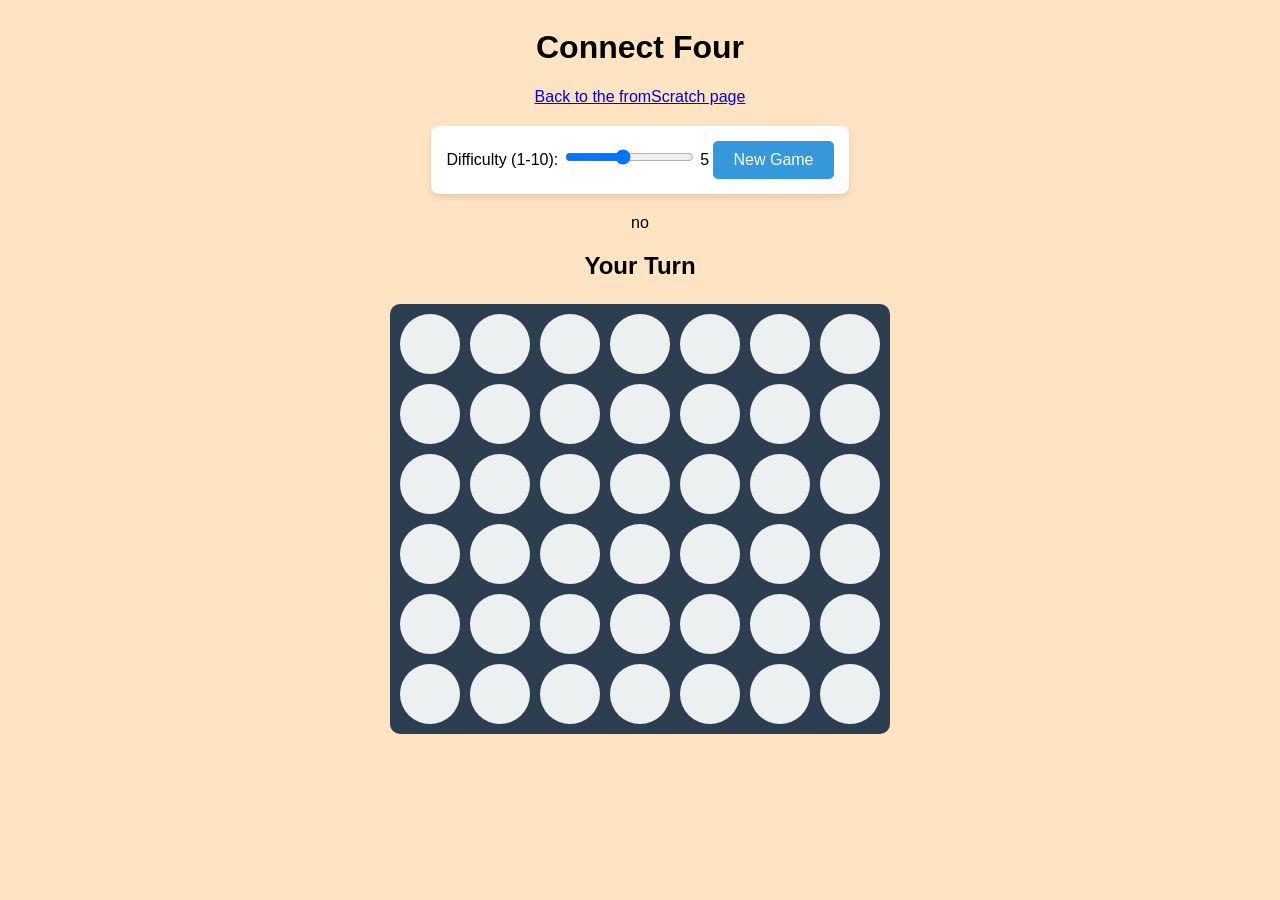
<file: AIGamePage.html>
<!DOCTYPE html>
<html lang="en">
<head>
    <meta charset="UTF-8">
    <meta name="viewport" content="width=device-width, initial-scale=1.0">
    <title>Connect Four AI</title>
    <style>
        :root {
            --board-color: #2c3e50;
            --empty-slot: #ecf0f1;
            --player-color: #e74c3c;
            --ai-color: #5594ec;
        }

        body {
            font-family: 'Segoe UI', Tahoma, Geneva, Verdana, sans-serif;
            display: flex;
            flex-direction: column;
            align-items: center;
            background-color: bisque;
        }

        .controls {
            margin: 20px;
            padding: 15px;
            background: white;
            border-radius: 8px;
            box-shadow: 0 4px 6px rgba(0,0,0,0.1);
        }

        #board {
            display: grid;
            grid-template-columns: repeat(7, 60px);
            grid-template-rows: repeat(6, 60px);
            gap: 10px;
            background-color: var(--board-color);
            padding: 10px;
            border-radius: 10px;
            cursor: pointer;
        }

        .cell {
            width: 60px;
            height: 60px;
            background-color: var(--empty-slot);
            border-radius: 50%;
            transition: background-color 0.3s;
        }

        .cell.player { background-color: var(--player-color); }
        .cell.ai { background-color: var(--ai-color); }

        .status {
            margin: 20px;
            font-size: 1.5rem;
            font-weight: bold;
            height: 2rem;
        }

        button {
            padding: 10px 20px;
            font-size: 1rem;
            cursor: pointer;
            background-color: #3498db;
            color: white;
            border: none;
            border-radius: 5px;
        }

        button:hover { background-color: #2980b9; }
    </style>
</head>
<body>

    <h1>Connect Four</h1>
    <a href="fromScratch.html">Back to the fromScratch page</a>

    <div class="controls">
        <label for="difficulty">Difficulty (1-10): </label>
        <input type="range" id="difficulty" min="1" max="10" value="5">
        <span id="diff-val">5</span>
        <button onclick="resetGame()">New Game</button>
    </div>
no
    <div class="status" id="status">Your Turn</div>

    <div id="board"></div>

    <script>
        const ROWS = 6;
        const COLS = 7;
        let board = [];
        let gameOver = false;

        const boardElement = document.getElementById('board');
        const statusElement = document.getElementById('status');
        const diffInput = document.getElementById('difficulty');
        const diffVal = document.getElementById('diff-val');

        diffInput.addEventListener('input', () => diffVal.innerText = diffInput.value);

        function initBoard() {
            board = Array(ROWS).fill().map(() => Array(COLS).fill(0));
            boardElement.innerHTML = '';
            for (let r = 0; r < ROWS; r++) {
                for (let c = 0; c < COLS; c++) {
                    const cell = document.createElement('div');
                    cell.classList.add('cell');
                    cell.dataset.row = r;
                    cell.dataset.col = c;
                    cell.onclick = () => handleMove(c);
                    boardElement.appendChild(cell);
                }
            }
            gameOver = false;
            statusElement.innerText = "Your Turn";
        }

        function handleMove(col) {
            if (gameOver) return;

            if (makeMove(1, col)) {
                updateDisplay();
                if (checkWin(1)) {
                    endGame("You Win!");
                } else if (board.flat().every(cell => cell !== 0)) {
                    endGame("It's a Draw!");
                } else {
                    statusElement.innerText = "Computer is thinking...";
                    setTimeout(aiMove, 500);
                }
            }
        }

        function makeMove(player, col) {
            for (let r = ROWS - 1; r >= 0; r--) {
                if (board[r][col] === 0) {
                    board[r][col] = player;
                    return true;
                }
            }
            return false;
        }

        function aiMove() {
            if (gameOver) return;
            const diff = parseInt(diffInput.value);
            let bestCol;

            // Simple Logic: Difficulty 1 is random, higher is smarter
            if (Math.random() * 10 > diff) {
                const validCols = [...Array(COLS).keys()].filter(c => board[0][c] === 0);
                bestCol = validCols[Math.floor(Math.random() * validCols.length)];
            } else {
                bestCol = getBestMove();
            }

            makeMove(2, bestCol);
            updateDisplay();

            if (checkWin(2)) {
                endGame("Computer Wins!");
            } else {
                statusElement.innerText = "Your Turn";
            }
        }

        function getBestMove() {
            // Checks if AI can win in one move, then if it needs to block player
            for (let c = 0; c < COLS; c++) {
                if (canWin(2, c)) return c;
            }
            for (let c = 0; c < COLS; c++) {
                if (canWin(1, c)) return c;
            }
            // Otherwise, center preference
            const preferred = [3, 2, 4, 1, 5, 0, 6];
            return preferred.find(c => board[0][c] === 0);
        }

        function canWin(player, col) {
            for (let r = ROWS - 1; r >= 0; r--) {
                if (board[r][col] === 0) {
                    board[r][col] = player;
                    const win = checkWin(player);
                    board[r][col] = 0;
                    return win;
                }
            }
            return false;
        }

        function checkWin(p) {
            // Horizontal
            for (let r = 0; r < ROWS; r++) 
                for (let c = 0; c < COLS - 3; c++) 
                    if (board[r][c] == p && board[r][c+1] == p && board[r][c+2] == p && board[r][c+3] == p) return true;
            // Vertical
            for (let r = 0; r < ROWS - 3; r++) 
                for (let c = 0; c < COLS; c++) 
                    if (board[r][c] == p && board[r+1][c] == p && board[r+2][c] == p && board[r+3][c] == p) return true;
            // Diagonal Down-Right
            for (let r = 0; r < ROWS - 3; r++) 
                for (let c = 0; c < COLS - 3; c++) 
                    if (board[r][c] == p && board[r+1][c+1] == p && board[r+2][c+2] == p && board[r+3][c+3] == p) return true;
            // Diagonal Up-Right
            for (let r = 3; r < ROWS; r++) 
                for (let c = 0; c < COLS - 3; c++) 
                    if (board[r][c] == p && board[r-1][c+1] == p && board[r-2][c+2] == p && board[r-3][c+3] == p) return true;
            return false;
        }

        function updateDisplay() {
            const cells = document.querySelectorAll('.cell');
            cells.forEach(cell => {
                const r = cell.dataset.row;
                const c = cell.dataset.col;
                cell.className = 'cell' + (board[r][c] === 1 ? ' player' : board[r][c] === 2 ? ' ai' : '');
            });
        }

        function endGame(msg) {
            gameOver = true;
            statusElement.innerText = msg;
        }

        function resetGame() {
            initBoard();
        }

        initBoard();
    </script>
</body>
</html>
</file>
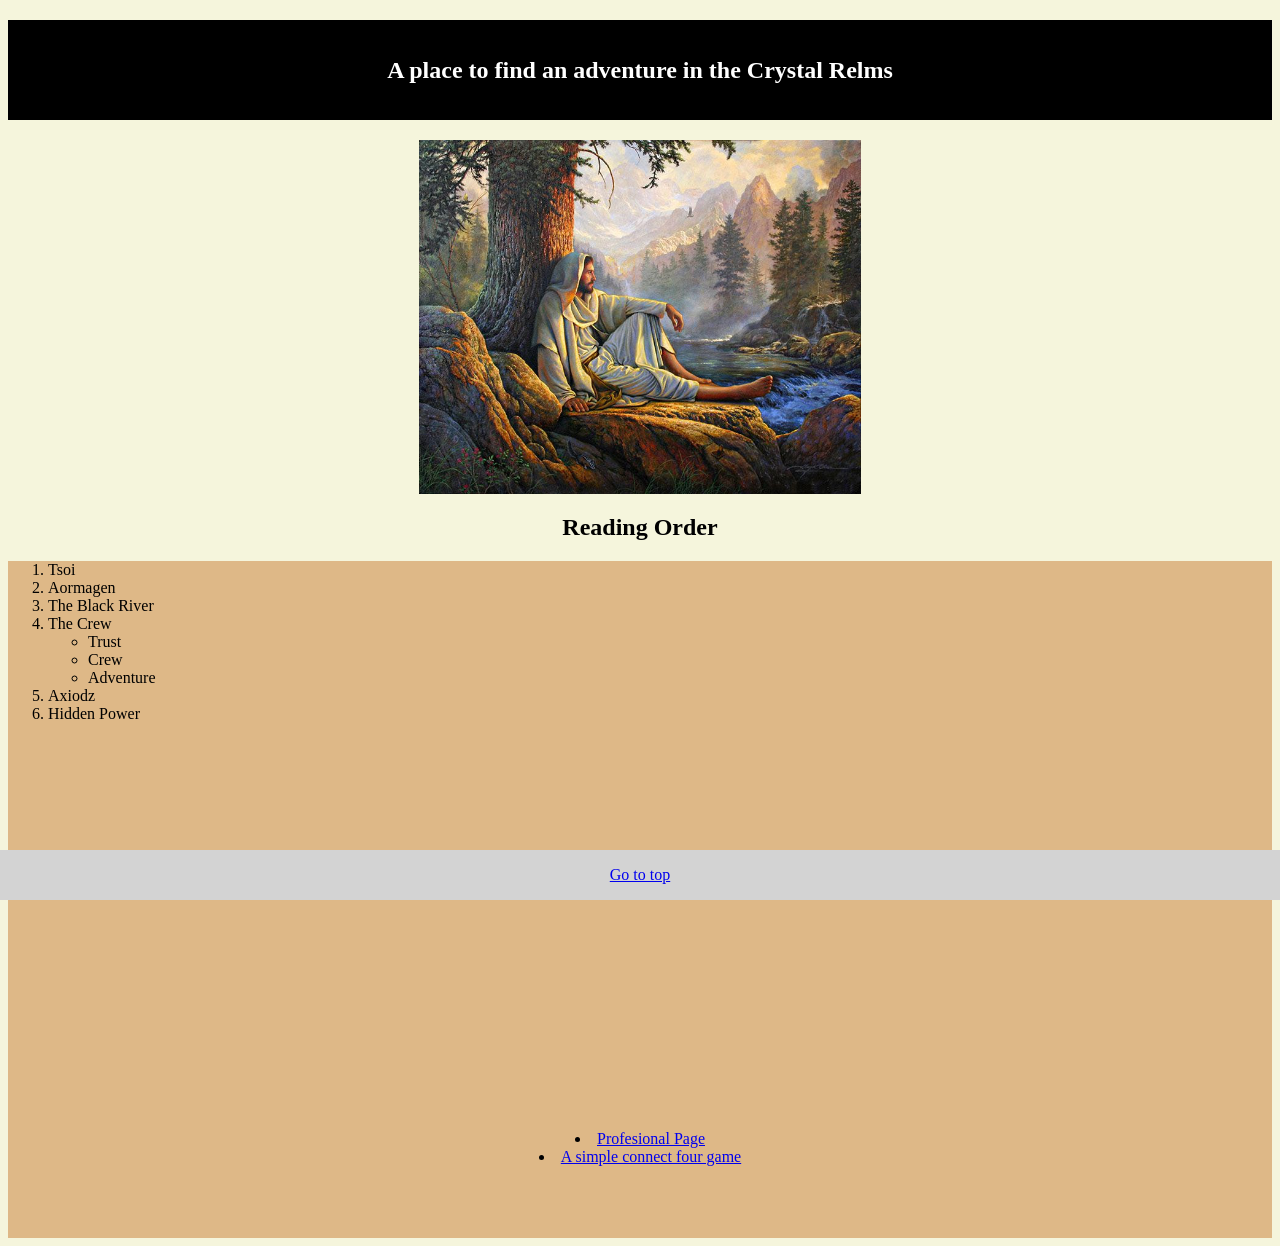
<file: fromScratch.html>
<!DOCTYPE html>
<html lang="en">
<head>
    <meta charset="UTF-8">
    <meta name="viewport" content="width=device-width, initial-scale=1.0">
    <title>LCP - The Relms</title>
    <link rel="stylesheet" href="/css/fromScratchStyles.css">
</head>
<body>
    <h2 class="header common">A place to find an adventure in the Crystal Relms</h2>
    <img src="assets/img/awesome wonder.jpg" alt="Jesus Picture!">
    <div class="common">
    <h2>Reading Order</h2>
    </div>
    <div class="mainbody">
    <ol>
        <li>Tsoi</li>
        <li>Aormagen</li>
        <li>The Black River</li>
        <li>The Crew
            <ul>
                <li>Trust</li>
                <li>Crew</li>
                <li>Adventure</li>
            </ul>
        </li>
        <li>Axiodz</li>
        <li>Hidden Power</li>
    </ol>
    <br>
    <iframe
        width="560" 
        height="315" 
        src="https://www.youtube.com/embed/ShWD5DKdN20?si=eMppSZShPLl_DbO5" 
        title="YouTube video player" 
        frameborder="0" 
        allow="accelerometer; 
        autoplay; 
        clipboard-write; 
        encrypted-media; 
        gyroscope; 
        picture-in-picture; 
        web-share" referrerpolicy="strict-origin-when-cross-origin" 
        allowfullscreen>
    </iframe>
    <br><br>
    <div class='tableauPlaceholder' id='viz1776293375312' style='position: relative'><noscript><a href='#'><img alt='Main ' src='https:&#47;&#47;public.tableau.com&#47;static&#47;images&#47;Ov&#47;OverviewSampleSuperstore&#47;Main&#47;1_rss.png' style='border: none' /></a></noscript><object class='tableauViz'  style='display:none;'><param name='host_url' value='https%3A%2F%2Fpublic.tableau.com%2F' /> <param name='embed_code_version' value='3' /> <param name='site_root' value='' /><param name='name' value='OverviewSampleSuperstore&#47;Main' /><param name='tabs' value='no' /><param name='toolbar' value='yes' /><param name='static_image' value='https:&#47;&#47;public.tableau.com&#47;static&#47;images&#47;Ov&#47;OverviewSampleSuperstore&#47;Main&#47;1.png' /> <param name='animate_transition' value='yes' /><param name='display_static_image' value='yes' /><param name='display_spinner' value='yes' /><param name='display_overlay' value='yes' /><param name='display_count' value='yes' /><param name='language' value='en-US' /></object></div>                <script type='text/javascript'>                    var divElement = document.getElementById('viz1776293375312');                    var vizElement = divElement.getElementsByTagName('object')[0];                    if ( divElement.offsetWidth > 800 ) { vizElement.style.width='1300px';vizElement.style.height='927px';} else if ( divElement.offsetWidth > 500 ) { vizElement.style.width='1300px';vizElement.style.height='927px';} else { vizElement.style.width='100%';vizElement.style.height='5077px';}                     var scriptElement = document.createElement('script');                    scriptElement.src = 'https://public.tableau.com/javascripts/api/viz_v1.js';                    vizElement.parentNode.insertBefore(scriptElement, vizElement);                </script>
    <br><br>
    <div class="navbar common">
    <li><a href="index.html">Profesional Page</a></li>
    <li><a href="AIGamePage.html">A simple connect four game</a></li>
    <br><br><br><br>
    </div>
    </div>
    <div class="footer common">
        <a href="#top">Go to top</a>
    </div>
</body>
</html>
</file>
<file: css/fromScratchStyles.css>
.header{
    background-color:black;
    color: white;
    height: 100px;
    line-height: 100px;
    

}

#top{
    text-decoration: underline;
}

.mainbody{
    background-color:burlywood;
}

.footer{
    background-color: lightgray;
    color: white;
    height: 50px;
    line-height: 50px;
    position: fixed;
    bottom: 0px;
    right: 0px;
    left: 0px;
}

body{
    background-color: beige;
}

img{
    display: block;
    width:35%;
    margin-left:auto;
    margin-right: auto;
}

.common{
    text-align: center;
    font-family: Cambria, Cochin, Georgia, Times, 'Times New Roman', serif;
}

nav{
    background-color: lightgray;
    padding: 20px;
    overflow: hidden;
}

nav a{
    color: #333;
    padding: 10px;
    text-decoration: none;
    font-size: 18px;
    font-weight: bold;
    float: left;
}

nav a:hover{
    background-color: #ccc;
}
</file>
